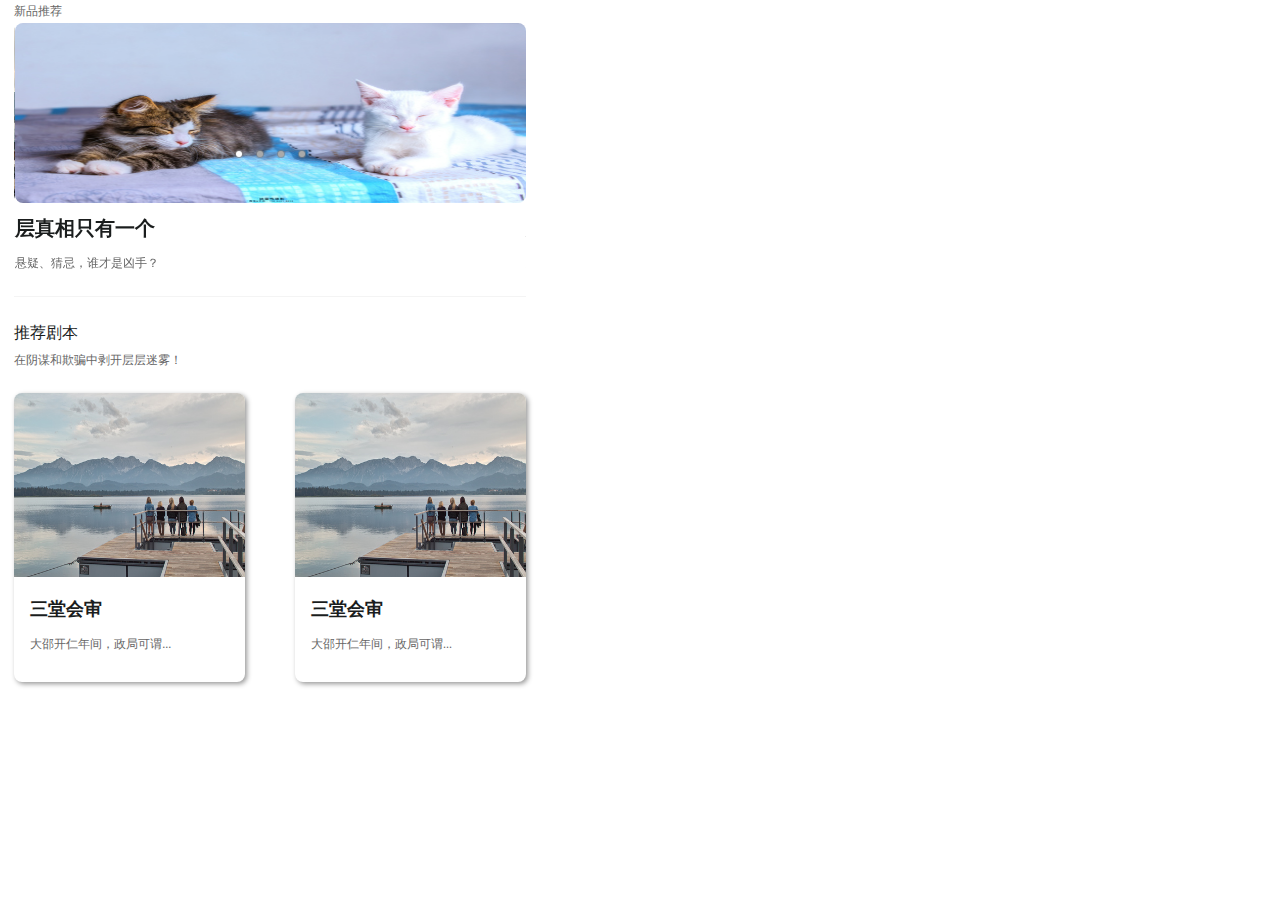
<file: index.html>
<!DOCTYPE html>
<html lang="en">

<head>
    <!-- Required meta tags -->
    <meta charset="utf-8">
    <meta name="viewport" content="width=device-width, initial-scale=1, maximum-scale=1, user-scalable=no">
    <link rel="stylesheet" href="/css/mui.min.css">
    <link rel="stylesheet" href="/css/all.css">
    <title>唐小主和她有趣的朋友们</title>
</head>

<style>
    body {
        background: rgba(255, 255, 255, 1);
    }

    .index_main {
        width: 10rem;
        padding: 0px .266667rem;

    }

    .index_top {
        border-bottom: 1px solid rgba(244, 244, 244, 1);
    }

    .index_top span {
        width: 93px;
        height: 23px;
        font-size: 12px;
        font-family: PingFang-SC-Medium;
        font-weight: 500;
        color: rgba(102, 102, 102, 1);
        line-height: 23px;
    }

    .index_top .mui-slider {}

    .mui-slider-item img {
        height: 180px;
        border-radius: 8px;
    }

    .mui-slider-indicator {
        bottom: 2.433333rem;
    }

    .span-title {
        height: 50px;
        line-height: 50px;
        font-size: 20px;
        font-family: PingFang-SC-Bold;
        font-weight: bold;
        color: rgba(26, 29, 29, 1);
    }

    .span-cent {
        font-size: 12px;
        font-family: PingFang-SC-Medium;
        font-weight: 500;
        color: rgba(102, 102, 102, 1);
        padding-bottom: .426667rem;
    }

    .index_list {
        margin-top: .386667rem;
    }

    .list_top {
        /* margin: 0px .426667rem; */
    }

    .list_top_title {
        height: 30px;
        font-size: 16px;
        font-family: PingFang-SC-Medium;
        font-weight: 500;
        color: rgba(26, 29, 29, 1);
        line-height: 30px;
        margin-bottom: 0px;
    }

    .list_top_cent {
        height: 24px;
        font-size: 12px;
        font-family: PingFang-SC-Medium;
        font-weight: 500;
        color: rgba(102, 102, 102, 1);
        line-height: 24px;
        margin-bottom: 0px;
    }


    ul {
        width: 9.466667rem;
        padding: 0px;
        margin-top: .386667rem;
        /* padding: .533333rem .426667rem 0px .426667rem; */
        /* display: flex; */
    }

    .list_ul_li {
        width: 4.266667rem;
        height: 5.36rem;
        background: rgba(255, 255, 255, 1);
        border-radius: 8px;
        -moz-box-shadow: 2px 2px 5px #999999;
        -webkit-box-shadow: 2px 2px 5px #999999;
        box-shadow: 2px 2px 5px #999999;
    }

    .type1 {
        float: left;
    }

    .type2 {
        float: right;
    }

    .list_ul_li img {
        width: 100%;
        height: 3.413333rem;
        border-radius: 8px 8px 0px 0px;
    }

    .list_ul_li p {
        padding: 0px .293333rem;
    }


    .li_title {
        margin-top: .4rem;
        margin-bottom: 0px;
        font-size: 18px;
        font-family: PingFang-SC-Bold;
        font-weight: bold;
        color: rgba(26, 29, 29, 1);
    }

    .li_cent {
        margin-top: .266667rem;
        height: .64rem;
        margin-bottom: 0px;
        font-size: 12px;
        font-family: PingFang-SC-Medium;
        color: rgba(102, 102, 102, 1);
        overflow: hidden;
        white-space: nowrap;
        text-overflow: ellipsis;
    }
</style>

<body>
    <div class="index_main">
        <div class="index_top">
            <span>新品推荐</span>
            <div id="slider" class="mui-slider">
                <div class="mui-slider-group mui-slider-loop">
                    <!-- 额外增加的一个节点(循环轮播：第一个节点是最后一张轮播) -->
                    <div class="mui-slider-item mui-slider-item-duplicate">
                        <a href="#">
                            <img src="../images/yuantiao.jpg">
                            <p class="span-title">层真相只有一个</p>
                            <p class="span-cent">悬疑、猜忌，谁才是凶手？</p>
                        </a>
                    </div>
                    <!-- 第一张 -->
                    <div class="mui-slider-item">
                        <a href="#">
                            <img src="../images/shuijiao.jpg">
                            <p class="span-title">层真相只有一个</p>
                            <p class="span-cent">悬疑、猜忌，谁才是凶手？</p>
                        </a>
                    </div>
                    <!-- 第二张 -->
                    <div class="mui-slider-item">
                        <a href="#">
                            <img src="../images/muwu.jpg">
                            <p class="span-title">层真相只有一个</p>
                            <p class="span-cent">悬疑、猜忌，谁才是凶手？</p>
                        </a>
                    </div>
                    <!-- 第三张 -->
                    <div class="mui-slider-item">
                        <a href="#">
                            <img src="../images/cbd.jpg">
                            <p class="span-title">层真相只有一个</p>
                            <p class="span-cent">悬疑、猜忌，谁才是凶手？</p>
                        </a>
                    </div>
                    <!-- 第四张 -->
                    <div class="mui-slider-item">
                        <a href="#">
                            <img src="../images/yuantiao.jpg">
                            <p class="span-title">层真相只有一个</p>
                            <p class="span-cent">悬疑、猜忌，谁才是凶手？</p>
                        </a>
                    </div>
                    <!-- 额外增加的一个节点(循环轮播：最后一个节点是第一张轮播) -->
                    <div class="mui-slider-item mui-slider-item-duplicate">
                        <a href="#">
                            <img src="../images/shuijiao.jpg">
                            <p class="span-title">层真相只有一个</p>
                            <p class="span-cent">悬疑、猜忌，谁才是凶手？</p>
                        </a>
                    </div>
                </div>
                <div class="mui-slider-indicator">
                    <div class="mui-indicator mui-active"></div>
                    <div class="mui-indicator"></div>
                    <div class="mui-indicator"></div>
                    <div class="mui-indicator"></div>
                </div>
            </div>
        </div>

        <div class="index_list">
            <div class="list_top">
                <p class="list_top_title">推荐剧本</p>
                <p class="list_top_cent">在阴谋和欺骗中剥开层层迷雾！</p>
            </div>
            <ul>
                <li class="list_ul_li type1">
                    <img src="../images/yuantiao.jpg">
                    <p class="li_title">三堂会审</p>
                    <p class="li_cent">大邵开仁年间，政局可谓...</p>
                </li>
                <li class="list_ul_li type2">
                    <img src="../images/yuantiao.jpg">
                    <p class="li_title">三堂会审</p>
                    <p class="li_cent">大邵开仁年间，政局可谓...</p>
                </li>
            </ul>
        </div>
    </div>
</body>

<script src="/js/mui.min.js"></script>
<script src="/js/lib-flexible.js"></script>

<script type="text/javascript" charset="utf-8">
    mui.init({
        swipeBack: true //启用右滑关闭功能
    });
    var slider = mui("#slider");
    slider.slider({
        interval: 0
    });
</script>


</html>
</file>
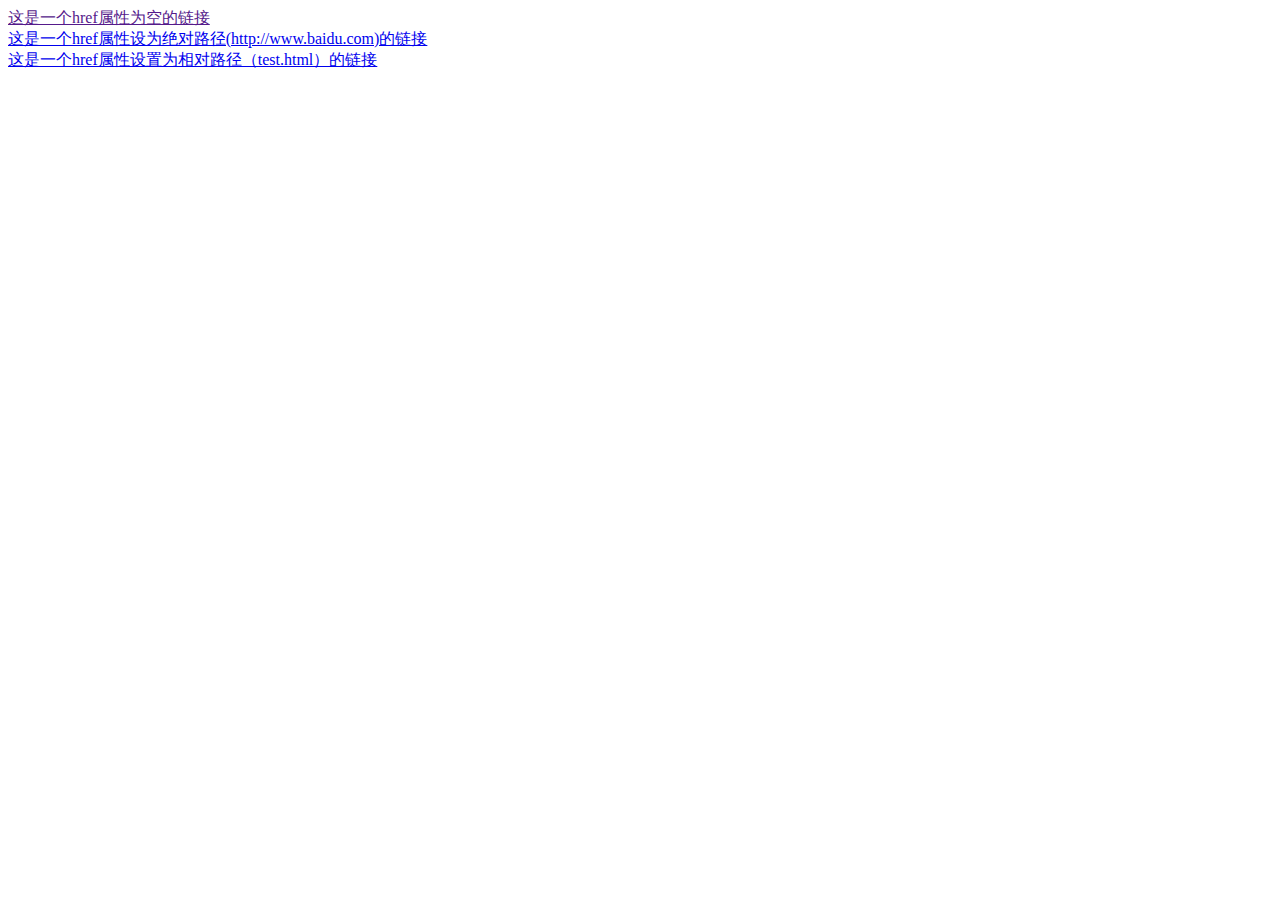
<file: authenticationinfo.html>
<!DOCTYPE html>
<html lang="en">

<head>
    <meta charset="UTF-8">
    <title>认证资料</title>
</head>

<body>
    <a href="">这是一个href属性为空的链接</a>
    <br>
    <a href="http://www.baidu.com">这是一个href属性设为绝对路径(http://www.baidu.com)的链接</a>
    <br>
    <a href="test.html">这是一个href属性设置为相对路径（test.html）的链接</a>
</body>

</html>
</file>
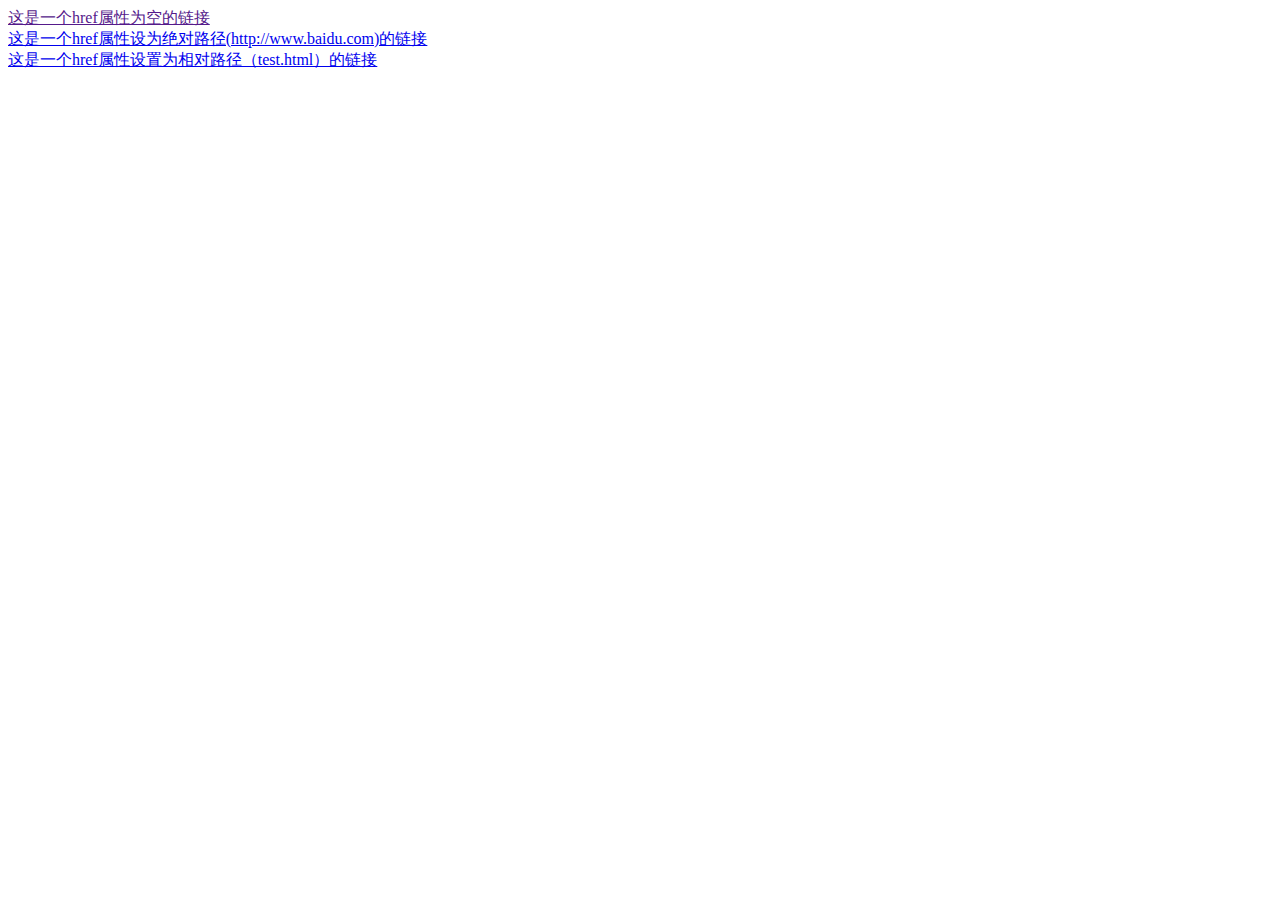
<file: contact.html>
<!DOCTYPE html>
<html lang="en">

<head>
    <meta charset="UTF-8">
    <title>联系方式</title>
</head>

<body>
    <a href="">这是一个href属性为空的链接</a>
    <br>
    <a href="http://www.baidu.com">这是一个href属性设为绝对路径(http://www.baidu.com)的链接</a>
    <br>
    <a href="test.html">这是一个href属性设置为相对路径（test.html）的链接</a>
</body>

</html>
</file>
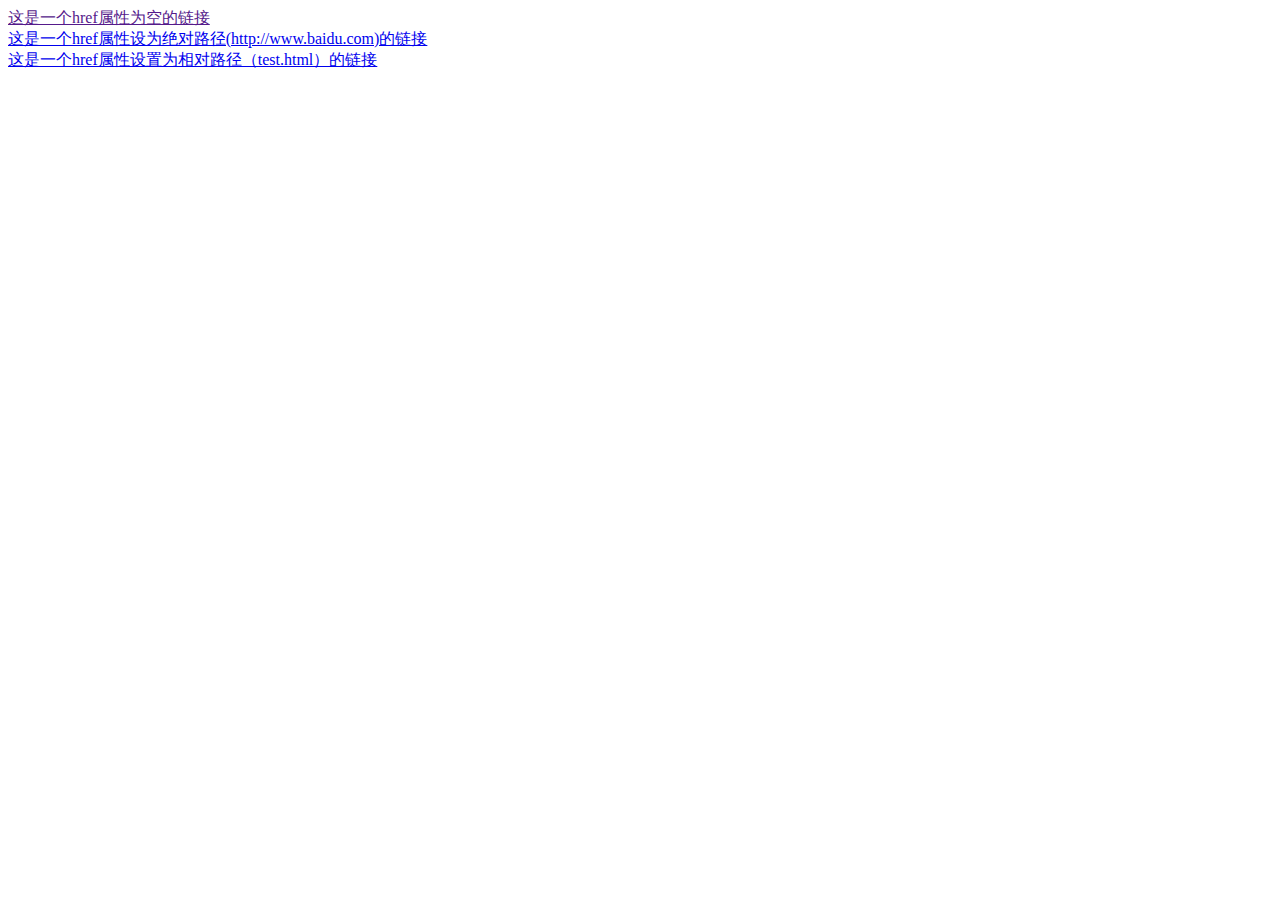
<file: mybalance.html>
<!DOCTYPE html>
<html lang="en">

<head>
    <meta charset="UTF-8">
    <title>我的余额</title>
</head>

<body>
    <a href="">这是一个href属性为空的链接</a>
    <br>
    <a href="http://www.baidu.com">这是一个href属性设为绝对路径(http://www.baidu.com)的链接</a>
    <br>
    <a href="test.html">这是一个href属性设置为相对路径（test.html）的链接</a>
</body>

</html>
</file>
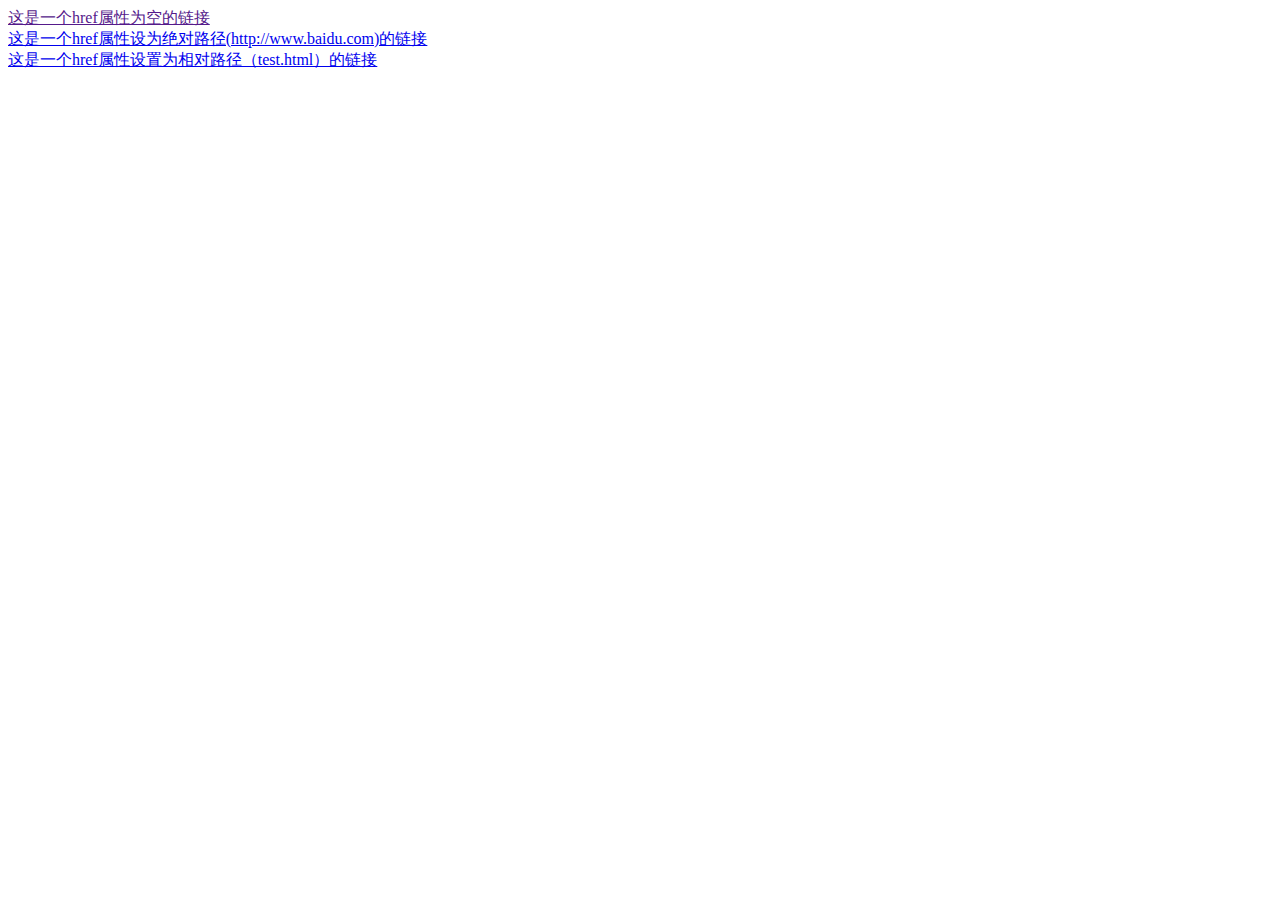
<file: offeredlist.html>
<!DOCTYPE html>
<html lang="en">

<head>
    <meta charset="UTF-8">
    <title>参团记录</title>
</head>

<body>
    <a href="">这是一个href属性为空的链接</a>
    <br>
    <a href="http://www.baidu.com">这是一个href属性设为绝对路径(http://www.baidu.com)的链接</a>
    <br>
    <a href="test.html">这是一个href属性设置为相对路径（test.html）的链接</a>
</body>

</html>
</file>
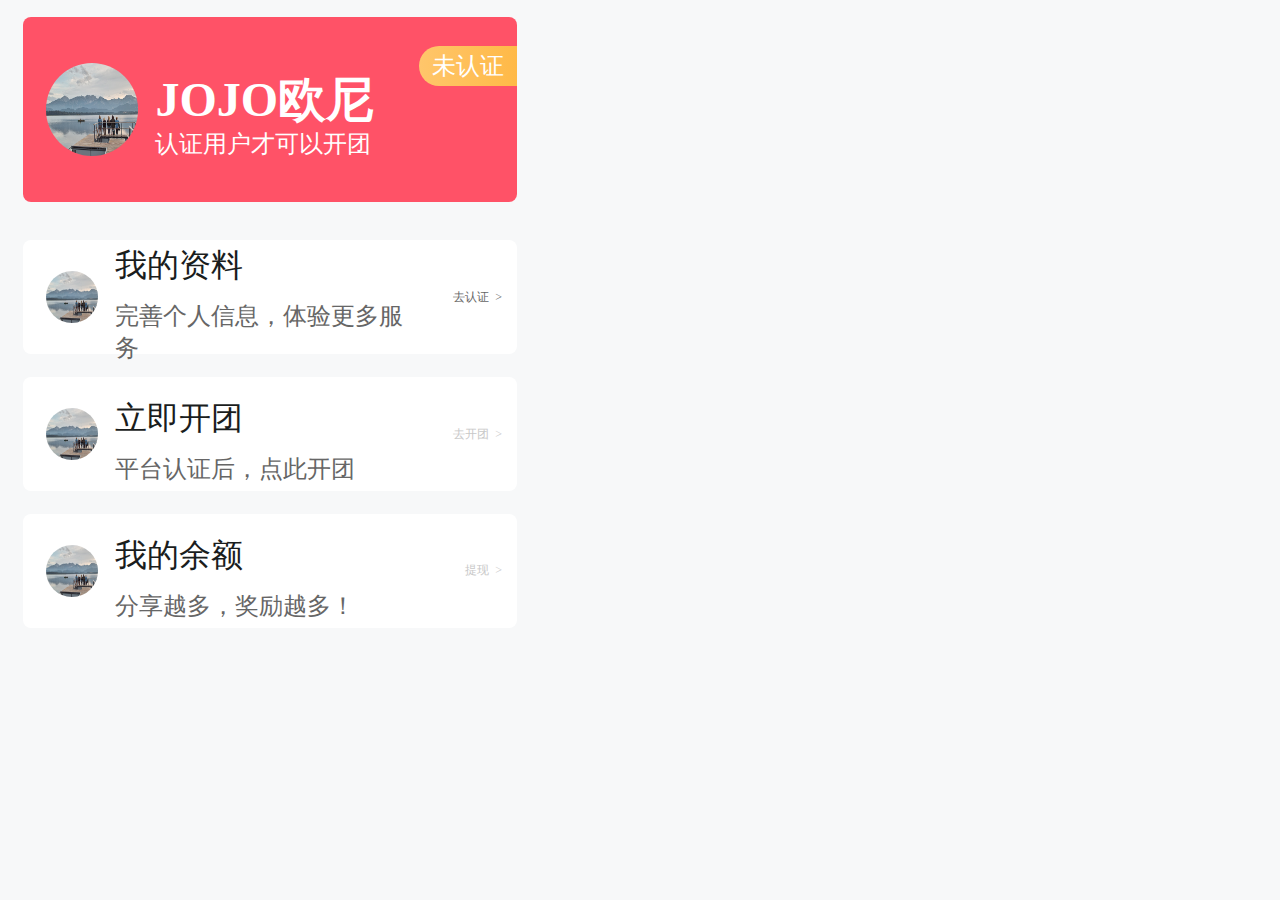
<file: opengroup.html>
<!DOCTYPE html>
<html lang="en">

<head>
    <meta charset="UTF-8">
    <title>我的开团</title>
    <link type="text/css" rel="stylesheet" href="/css/defaultstyles.css">
</head>

<style>
    body {
        margin: 0 auto;
        background: rgba(247, 248, 249, 1);
    }

    .opengroug_main_div {
        margin: .32rem .426667rem 0rem .426667rem;
        width: 9.146667rem;
    }

    .opengroug_top {
        background: rgba(255, 82, 103, 1);
        border-radius: 8px;
        height: 3.413333rem;
        width: 9.146667rem;
        display: flex;
        flex-direction: row;
    }

    .top_left {
        display: flex;
        -webkit-box-pack: center;
        -webkit-justify-content: center;
        -ms-flex-pack: center;
        justify-content: center;
        -webkit-box-align: center;
        -webkit-align-items: center;
        -ms-flex-align: center;
        align-items: center;
        width: 1.706667rem;
        height: 3.413333rem;
        padding-left: .426667rem;
    }

    .top_left img {

        width: 1.706667rem;
        height: 1.706667rem;
        border-radius: .853333rem;
    }

    .top_cent {
        display: flex;
        justify-content: center;
        flex-direction: column;
        margin-left: .32rem;
        width: 4.88rem;
        height: 3.413333rem;
    }

    .top_right {
        margin-top: .533333rem;
        float: right;
        width: 1.813333rem;
        height: .746667rem;
        background: linear-gradient(0deg, rgba(143, 193, 254, 1) 0%, rgba(122, 175, 251, 1) 100%);
        border-radius: 24px 0px 0px 24px;
        text-align: center;
    }

    .top_right span {
        width: 70px;
        height: 23px;
        line-height: .746667rem;
        font-size: 24px;
        font-family: PingFang-SC-Medium;
        color: rgba(255, 255, 255, 1);
    }

    .opengroug_main_div ul {
        margin-top: .72rem;
    }

    .opengroug_main_div ul li {
        height: 2.106667rem;
        background: rgba(255, 255, 255, 1);
        border-radius: 8px;
    }

    .top_cent_title {
        width: 5.6rem;
        height: 60px;
        font-size: 48px;
        font-family: PingFang-SC-Bold;
        font-weight: bold;
        color: rgba(255, 255, 255, 1);
    }

    .top_cent_cent {
        width: 5.6rem;
        height: 23px;
        font-size: 24px;
        font-family: PingFang-SC-Medium;
        color: rgba(255, 255, 255, 1);
    }

    li {
        display: flex;
        flex-direction: row;
        margin-bottom: .426667rem;
    }

    .li_left {
        display: flex;
        -webkit-box-pack: center;
        -webkit-justify-content: center;
        -ms-flex-pack: center;
        justify-content: center;
        -webkit-box-align: center;
        -webkit-align-items: center;
        -ms-flex-align: center;
        align-items: center;
        width: .96rem;
        height: 2.106667rem;
        padding-left: .426667rem;
    }

    .li_left img {
        width: .96rem;
        height: .96rem;
        border-radius: .48rem;
    }

    .li_cent {
        display: flex;
        justify-content: center;
        flex-direction: column;
        margin-left: .32rem;
        width: 5.38rem;
        height: 2.106667rem;
    }

    .li_cent_title {
        font-size: 32px;
        font-family: PingFang-SC-Medium;
        color: rgba(26, 29, 29, 1);
        line-height: 70px;
    }

    .li_cent_cent {
        font-size: 24px;
        font-family: PingFang-SC-Medium;
        color: rgba(102, 102, 102, 1);
    }

    .li_right {
        display: flex;
        text-align: right;
        justify-content: center;
        flex-direction: column;
        margin-left: .32rem;
        width: 1.466667rem;
        height: 2.106667rem;
    }

    .color1{
        background:linear-gradient(-90deg,rgba(255,185,71,1) 0%,rgba(255,198,107,1) 100%);
    }

    .color2 {
        color: rgba(102, 102, 102, 1);
    }

    .color3 {
        color: rgba(200, 200, 200, 1);
    }
</style>

<body>
    <div class="opengroug_main_div">
        <div class="opengroug_top">
            <div class="top_left">
                <img src="../images/yuantiao.jpg">
            </div>
            <div class="top_cent">
                <p class="top_cent_title">JOJO欧尼</p>
                <p class="top_cent_cent">认证用户才可以开团</p>
            </div>
            <div class="top_right color1">
                <span>未认证</span>
            </div>
        </div>
        <ul>
            <li class="mui-navigate-right">
                <div class="li_left">
                    <img src="../images/yuantiao.jpg">
                </div>
                <div class="li_cent">
                    <p class="li_cent_title">我的资料</p>
                    <p class="li_cent_cent">完善个人信息，体验更多服务</p>
                </div>
                <div class="li_right color2">
                    去认证&nbsp;&nbsp;>
                </div>
            </li>
            <li class="mui-navigate-right">
                <div class="li_left">
                    <img src="../images/yuantiao.jpg">
                </div>
                <div class="li_cent">
                    <p class="li_cent_title">立即开团</p>
                    <p class="li_cent_cent">平台认证后，点此开团</p>
                </div>
                <div class="li_right color3">
                    去开团&nbsp;&nbsp;>
                </div>
            </li>
            <li class="mui-navigate-right">
                <div class="li_left">
                    <img src="../images/yuantiao.jpg">
                </div>
                <div class="li_cent">
                    <p class="li_cent_title">我的余额</p>
                    <p class="li_cent_cent">分享越多，奖励越多！</p>
                </div>
                <div class="li_right color3">
                    提现&nbsp;&nbsp;>
                </div>
            </li>
        </ul>
    </div>
</body>
<script src="/js/lib-flexible.js"></script>

</html>
</file>
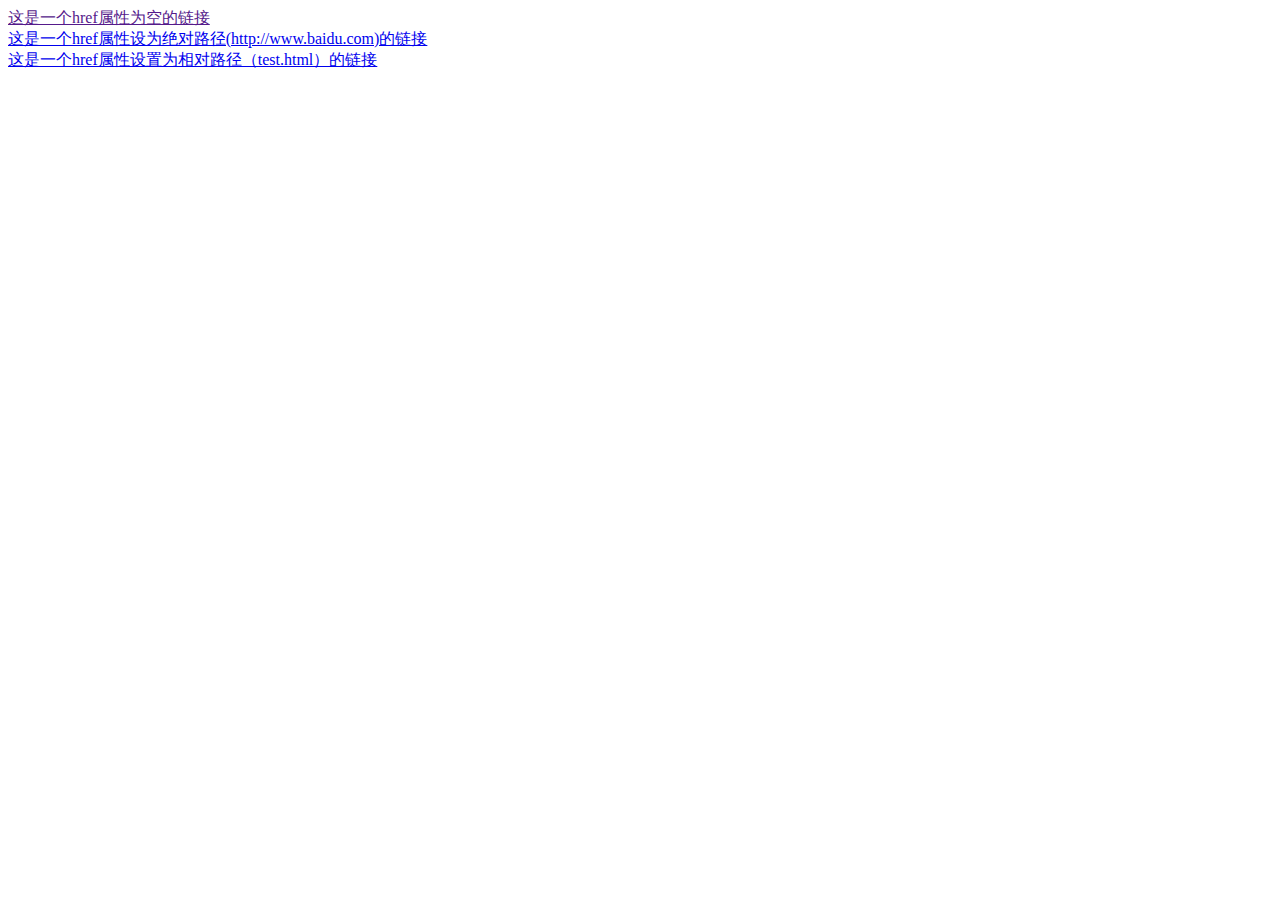
<file: opengroupinfo.html>
<!DOCTYPE html>
<html lang="en">

<head>
    <meta charset="UTF-8">
    <title>我的开团</title>
</head>

<body>
    <a href="">这是一个href属性为空的链接</a>
    <br>
    <a href="http://www.baidu.com">这是一个href属性设为绝对路径(http://www.baidu.com)的链接</a>
    <br>
    <a href="test.html">这是一个href属性设置为相对路径（test.html）的链接</a>
</body>

</html>
</file>
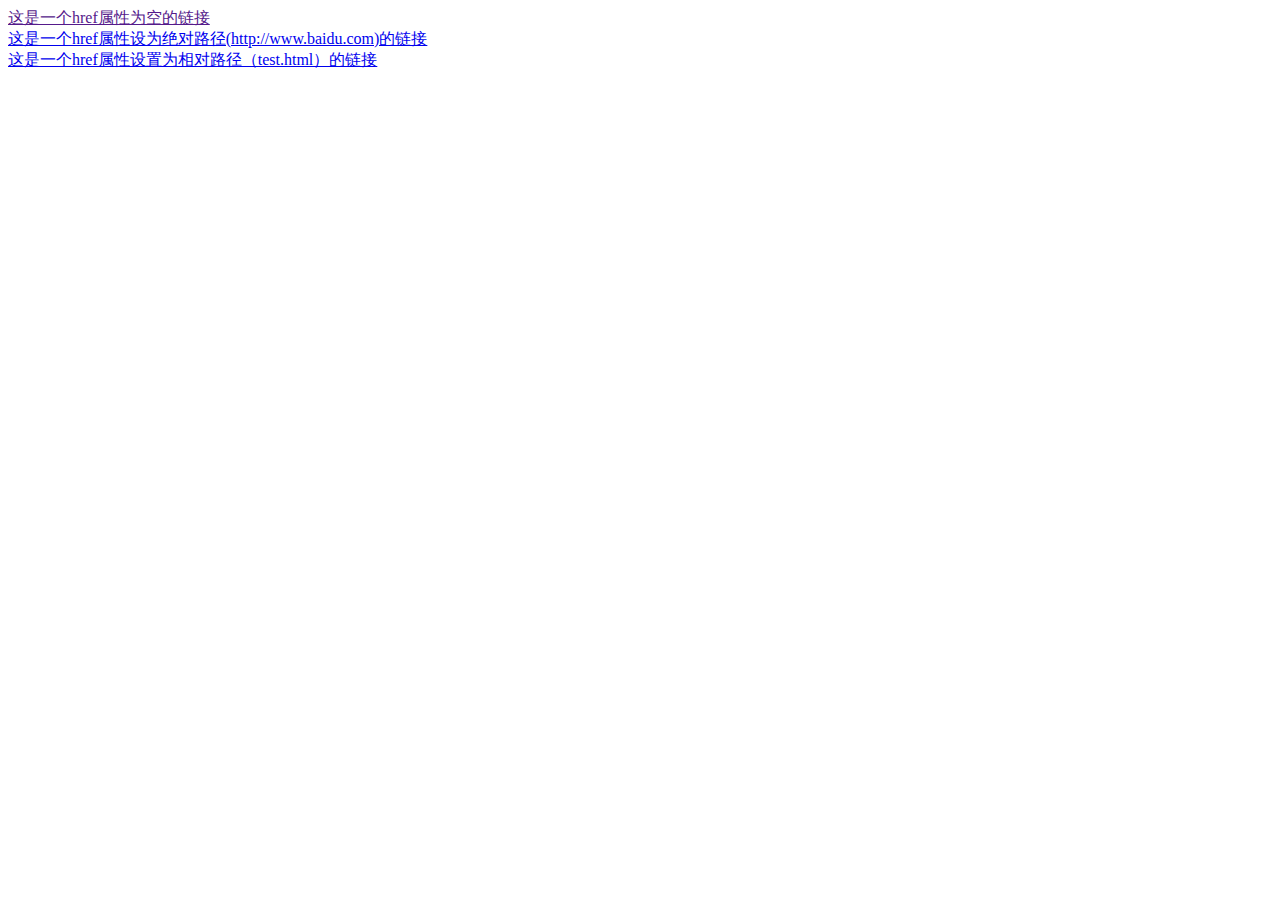
<file: setamount.html>
<!DOCTYPE html>
<html lang="en">

<head>
    <meta charset="UTF-8">
    <title>设置金额</title>
</head>

<body>
    <a href="">这是一个href属性为空的链接</a>
    <br>
    <a href="http://www.baidu.com">这是一个href属性设为绝对路径(http://www.baidu.com)的链接</a>
    <br>
    <a href="test.html">这是一个href属性设置为相对路径（test.html）的链接</a>
</body>

</html>
</file>
<file: css/all.css>
@charset "utf-8";

* {
	margin: 0;
}
body {
	font-size: 12px;
	color: #666;
}
a {
	color: #666;
	text-decoration: none;
}
ul, ol, li {
	list-style: none;
}
b, strong {
	font-weight: normal;
}
i, em {
	font-style: normal;
	display: inline-block;
}
img {
	vertical-align: top;
}

/*重直对齐居上*/
i {
	margin-right: 5px;
}
.table {
	width: 400px;
	border-collapse: collapse;
}
th, td {
	padding: 0;
	border: 1px solid red;
}
.clearfix:after {
	clear: both;
	display: block;
	content: '';
}
.clearfix {
	zoom: 1;
}
body {
	font-family: "微软雅黑";
}
header {
	width: 100%;
}
.header-center {
	width: 1060px;
	height: 80px;
	margin: 0 auto;
	color: #fff;
}
.header-center>* {
	float: left;
}
.header-center .logo {
	margin-top: 23px;
	width: 320px;
}
.header-center nav {
	margin-left: 54px;
	width: 464px;
	position: relative;
}
.nav-btn {
	float: left;
	margin-right: 35px;
	font-size: 16px;
	color: #636363;
	height: 100px;
	line-height: 75px;
	padding-bottom: 5px;
	border-top: 3px solid #fff;
}
.nav-btn.bor-bottom {
	border-top: 3px solid #0074d3;
}
.first:hover {
	border-top: 3px solid #0074d3;
}
.header-center .btn-box1, .header-center .btn-box2, .header-center .btn-box3 {
	float: left;
}
.header-center nav .service, .header-center nav .products, .header-center nav .company {
	width: 138px;
	height: 0;
	position: absolute;
	overflow: hidden;
	top: 72px;
	left: 138px;
	-webkit-transition: 0.4s all ease;
	-moz-transition: 0.4s all ease;
	-ms-transition: 0.4s all ease;
	-o-transition: 0.4s all ease;
	transition: 0.4s all ease;
	box-shadow: 0 0 10px rgba(0, 0, 0, 0.43);
	z-index: 2;
	border-radius: 3px;
}
.header-center nav .service a, .header-center nav .products a, .header-center nav .company a {
	height: 36px;
	width: 140px;
	font-size: 14px;
	display: block;
	line-height: 36px;
	text-align: center;
	color: #000;
	background-color: #fff;
	-webkit-transition: 0.4s all ease;
	-moz-transition: 0.4s all ease;
	-ms-transition: 0.4s all ease;
	-o-transition: 0.4s all ease;
	transition: 0.4s all ease;
	border-bottom: 1px solid #c5c1c4;
}
.header-center nav .products {
	left: 30px;
}
.header-center nav .service {
	left: 230px;
}
.header-center nav .company {
	left: 324px;
}
.header-center nav .service a:hover {
	color: #208CFD;
}
.header-center nav .company a:hover {
	color: #208CFD;
}
.header-center nav .products a:hover {
	color: #208CFD;
}
.header-center .telephone-number {
	font-size: 20px;
	background: url("../Home/images/phone.png") no-repeat left center;
	padding-left: 32px;
	margin-top: 27px;
	color: #636363;
	float: right;
}
.wrap {
	width: 100%;
}
.head {
	background: #0074d3;
	height: 100px;
	overflow: hidden;
}
.body {
	width: 100%;
	margin: 0 auto;
}
.center {
	width: 300px;
	height: 24px;
	margin: 0 auto;
	margin: 45px auto 67px;
}
.center span {
	display: block;
	width: 70px;
	height: 1px;
	border-top: 1px solid #1189ff;
	float: left;
	margin-top: 14px;
}
.center span.fl {
	display: block;
	width: 70px;
	height: 1px;
	border-top: 1px solid #1189ff;
	float: right;
}
.center h3 {
	width: 160px;
	font-size: 20px;
	text-align: center;
	float: left;
}

/*center_1*/
.background {
	width: 100%;
	height: 750px;
	background: #f6f6f6;
	overflow: hidden;
}
.center_1 {
	width: 340px;
	height: 24px;
	margin: 0 auto;
	margin: 55px auto 67px;
}
.center_1 span {
	display: block;
	width: 70px;
	height: 1px;
	border-top: 1px solid #1189ff;
	float: left;
	margin-top: 14px;
}
.center_1 span.fl {
	display: block;
	width: 70px;
	height: 1px;
	border-top: 1px solid #1189ff;
	float: right;
}
.center_1 h3 {
	width: 200px;
	font-size: 20px;
	text-align: center;
	float: left;
}
.swipeblock {
	height: 540px;
}
.group2 {
	width: 930px;
	height: 180px;
	overflow: hidden;
	margin: 0 auto;
}
.parent {
	margin: 4px 4px 0 0;
	float: left;
	overflow: hidden;
	position: relative;
	width: 228px;
	height: 175px;
}
.child {
	position: absolute;
	top: 175px;
	left: 0;
	width: 100%;
	height: 100%;
	opacity: 0.89;
	filter: alpha(opacity=89);
	background: url("../Home/images/group3/icon.png") no-repeat  center #208cfd;
}
.tab {
	width: 100%;
	position: relative;
}

/*.tab_img{
	width:100%;
}*/
.tab_img li {
	width: 100%;
	float: left;
	transition: 1s;
	position: absolute;
	top: 0;
	left: 0;
	opacity: 1;
}
.tab_img li a {
	display: block;
}
.tab_img li img {
	width: 100%;
}
.tab ol {
	width: 70px;
	height: 10px;
	position: absolute;
	left: 50%;
	margin-left: -35px;
	bottom: 30px;
	z-index: 2;
}
.tab ol li {
	float: left;
	width: 10px;
	height: 10px;
	border: 1px solid #fff;
	border-radius: 50%;
	margin-left: 10px;
}
.tab ol li.on {
	border: 1px solid #4bcaff;
	background: #4bcaff;
}
.left {
	position: absolute;
	display: block;
	width: 50px;
	height: 50px;
	background: url("../Home/images/nav2.png") no-repeat;
	background-size: contain;
	top: 50%;
	margin-top: -15px;
	left: 13%;
	z-index: 2;
}
.tab span.on {
	position: absolute;
	display: block;
	width: 50px;
	height: 50px;
	background: url("../Home/images/nav1-2.png") no-repeat;
	background-size: contain;
	top: 50%;
	margin-top: -15px;
	left: 13%;
}
.right {
	position: absolute;
	display: block;
	width: 50px;
	height: 50px;
	background: url("../Home/images/nav2-2.png") no-repeat;
	background-size: contain;
	top: 50%;
	margin-top: -15px;
	right: 13%;
	z-index: 2;
}
.tab span.on_1 {
	position: absolute;
	display: block;
	width: 50px;
	height: 50px;
	background: url("../Home/images/nav1.png") no-repeat;
	background-size: contain;
	top: 50%;
	margin-top: -15px;
	right: 13%;
}
.body .paragraph {
	width: 663px;
	font-size: 16px;
	line-height: 30px;
	margin: 0 auto;
	padding-top: 57px;
}
.body .famous-people {
	width: 644px;
	text-align: right;
	margin: 0 auto;
	margin-bottom: 52px;
	font-size: 16px;
}
.body .partner {
	width: 625px;
	margin: 0 auto;
	margin-bottom: 44px;
}
.body .partner a, .body .partner span {
	float: left;
	font-size: 14px;
	color: #6babff;
}
.body .partner i {
	float: left;
	width: 2px;
	height: 16px;
	background: url("../Home/images/line-bg.png");
	margin: 0 9px;
}
footer {
	background: #3b3b3b;
	font-size: 12px;
}
.footer-center {
	width: 750px;
	margin: 0 auto;
	color: #fff;
}
.footer-name {
	padding-top: 20px;
	height: 28px;
	width: 100%;
	background: url("../Home/images/word-logo.png") no-repeat center 20px;
}
.phone-number {
	height: 22px;
	line-height: 22px;
	margin: 14px 0 12px 226px;
	background: url("../Home/images/footer-phone.png") no-repeat left center;
	padding-left: 42px;
	font-size: 15px;
}
.phone-number>* {
	float: left;
}
.phone-number .number2 {
	margin-left: 20px;
}
.footer-nav {
	height: 16px;
	text-align: center;
}
.footer-nav .a1 {
	color: #fff;
}
.tongji {
	display: none;
}
.line {
	margin: 0 9px;
	width: 2px;
	height: 15px;
	background: #fff;
	margin-top: 3px;
}
.company-name {
	margin: 15px 0;
	width: 750px;
	text-align: center;
}
.company-location {
	margin-bottom: 13px;
	text-align: center;
}
.company-number {
	height: 40px;
	line-height: 40px;
	background: #333;
	color: #fff;
	text-align: center;
}
.body .group {
	width: 850px;
	margin: 0 auto;
}
.body .group a {
	margin: 0 122px 48px 0;
	width: 120px;
	height: 170px;
	float: left;
}
.body .group a i {
	font-size: 12px;
	width: 120px;
	margin: 155px 0 48px 0;
	display: inline-block;
	text-align: center;
}
.body .group .last {
	margin-right: 0;
}
.group .fun1 {
	background: url("../Home/images/group2/function1.png") no-repeat center top;
}
.group .fun2 {
	background: url("../Home/images/group2/function2.png") no-repeat center top;
}
.group .fun3 {
	background: url("../Home/images/group2/function3.png") no-repeat center top;
}
.group .fun4 {
	background: url("../Home/images/group2/function4.png") no-repeat center top;
}
.group .fun5 {
	background: url("../Home/images/group2/function5.png") no-repeat center top;
}
.group .fun6 {
	background: url("../Home/images/group2/function6.png") no-repeat center top;
}
.group .fun7 {
	background: url("../Home/images/group2/function7.png") no-repeat center top;
}
.group .fun8 {
	background: url("../Home/images/group2/function8.png") no-repeat center top;
}
.group .fun1:hover {
	background: url("../Home/images/group1/function1.png") no-repeat center top;
}
.group .fun2:hover {
	background: url("../Home/images/group1/function2.png") no-repeat center top;
}
.group .fun3:hover {
	background: url("../Home/images/group1/function3.png") no-repeat center top;
}
.group .fun4:hover {
	background: url("../Home/images/group1/function4.png") no-repeat center top;
}
.group .fun5:hover {
	background: url("../Home/images/group1/function5.png") no-repeat center top;
}
.group .fun6:hover {
	background: url("../Home/images/group1/function6.png") no-repeat center top;
}
.group .fun7:hover {
	background: url("../Home/images/group1/function7.png") no-repeat center top;
}
.group .fun8:hover {
	background: url("../Home/images/group1/function8.png") no-repeat center top;
}

/*case*/
.kangkang h4 {
	font-size: 35px;
	line-height: 46px;
	text-align: center;
	color: #171717;
}
.kangkang h5 {
	width: 396px;
	font-size: 29px;
	line-height: 40px;
	text-align: right;
	color: #171717;
	margin: 0 auto;
	margin-top: 5px;
}
.kangkang .explain {
	width: 966px;
	margin: 0 auto;
	margin-top: 36px;
}
.kangkang .kk-erweima {
	float: left;
	width: 120px;
	height: 120px;
	background: url("../Home/images/birdnet/erweima.png");
}
.kangkang .explain-right {
	float: left;
	margin-left: 18px;
	width: 827px;
}
.kangkang .explain-right h6 {
	font-size: 18px;
	color: #444;
	margin-bottom: 10px;
}
.kangkang .explain-right p {
	font-size: 12px;
	color: #8a8c8e;
	text-indent: 2em;
	line-height: 21px;
}
.kangkang .content-img {
	margin: 36px 45px 0 45px;
}
.kangkang .kangkang-logo {
	height: 141px;
	background: url("../Home/images/h-comic/logo.png") no-repeat center;
	margin: 29px 0 25px 0;
}

/*service*/

/*.popularize-center{
	width:166px;
	height:16px;
	padding:298px 0 0 90px;
	margin:62px 0 0 80px;
	background:url("../Home/images/serviceSupport-pictures/app-tuiguang.png") no-repeat
}*/
.popularize-right {
	margin-left: 64px;
}

/*.development-center{
	height:16px;
	margin:82px 0 0 72px;
	background:url("../Home/images/serviceSupport-pictures/app-yanfa.png") no-repeat;
}*/
.development-right {
	margin-left: 44px;
}

/*.data-mining-center{
	height:16px;
	padding:297px 0 0 109px;
	margin:66px 0 0 62px;
	background:url("../Home/images/serviceSupport-pictures/shujuwajue.png") no-repeat;
}*/
.data-mining-right {
	margin-left: 66px;
}
.serviceSupport-center {
	display: none;
}
.serviceSupport-right {
	display: none;
}
.serviceSupport-center.active {
	display: block;
}
.serviceSupport-right.active {
	display: block;
}

/*head_list*/
.head_list {
	width: 1060px;
	height: 50px;
	margin: 0 auto;
}
.head_list_1 {
	width: 1060px;
	height: 50px;
	margin: 0 auto;
}
.head_list_1 li {
	float: left;
	width: 400px;
	height: 50px;
	margin-top: -28px;
}
.head_list_1 li.on {
	width: 260px;
	background: #fff;
	height: 50px;
	font-size: 26px;
	line-height: 50px;
	text-align: center;
	color: #0080fe;
}
.head_list_1 li span {
	display: block;
	width: 100%;
	border-bottom: 1px solid #0f92ff;
	margin-top: 26px;
}

/*brand*/
.brand {
	width: 100%;
	margin-left: 30px;
}
.brand h3 {
	font-size: 18px;
	color: #464646;
	margin-top: 30px;
}
.brand h4 {
	font-size: 16px;
	color: #464646;
	margin-top: 30px;
}
.brand a {
	display: block;
	margin-top: 30px;
}
.brand a img {
	width: 100%;
}
.zpf-box {
	foloat: left;
	min-height: 280px;
}
.youkeyun-box {
	foloat: left;
	min-height: 580px;
}
.brand a.youkeyun {
	width: 220px;
	height: 220px;
	border: 1px solid #d4d4d4;
	float: left;
}
.brand a.youkeyun-right {
	width: 220px;
	height: 220px;
	border: 1px solid #d4d4d4;
	float: left;
	margin-left: 30px;
}
.brand a.zpf {
	width: 220px;
	height: 220px;
	border: 1px solid #d4d4d4;
	float: left;
}
.brand a.zpf-right {
	width: 220px;
	height: 220px;
	border: 1px solid #d4d4d4;
	float: left;
	margin-left: 30px;
}
.brand a.zpf_font {
	width: 730px;
	height: 183px;
	border: 1px solid #d4d4d4;
	float: left;
}
.brand a.zpf_logo {
	width: 600px;
	height: 206px;
	border: 1px solid #d4d4d4;
	float: left;
}
.brand a.zpf_icon {
	width: 180px;
	height: 180px;
	border: 1px solid #d4d4d4;
	border-radius: 27px;
	float: left;
}
.brand a.zpf_logo_md {
	width: 500px;
	height: 326px;
}
.brand a.zpf_logo_color {
	width: 500px;
	height: 256px;
}
.brand a.link {
	color: #007bee;
	font-size: 14px;
	margin-bottom: 30px;
}
.brand span {
	margin-top: 30px;
	display: block;
	border-bottom: 1px solid #dedede;
	width: 1000px;
	margin-bottom: 30px;
}
.brand a.youke {
	width: 600px;
	height: 222px;
	border: 1px solid #d4d4d4;
}
.brand a.youke_font {
	width: 600px;
	height: 282px;
	border: 1px solid #d4d4d4;
}
.brand a.youke_md {
	width: 600px;
	height: 317px;
}
.brand a.youke_color {
	width: 600px;
	height: 272px;
}
.brand a.link_1 {
	font-size: 14px;
	margin-bottom: 60px;
	color: #007bee;
}

/*about*/
.serviceSupport .box {
	float: left;
	margin-left: 30px;
}
.company-introduce {
	width: 940px;
	font-size: 12px;
	color: #464646;
}
.company-introduce h4 {
	font-size: 18px;
	line-height: 20px;
	font-weight: bold;
	margin-top: 20px;
}
.company-introduce h5 {
	font-size: 18px;
	line-height: 36px;
	font-weight: bold;
	margin-bottom: 10px;
}
.company-introduce p {
	line-height: 25px;
	font-size: 16px;
	margin-bottom: 20px;
}
.company-introduce img {
	margin: 0 0 30px;
}
.serviceSupport .company-state-right {
	float: left;
	width: 356px;
	font-size: 13px;
	line-height: 30px;
	margin: 69px 0 0 40px;
	color: #464646;
}
.company-state-right h3 {
	font-size: 16px;
	color: #464646;
	height: 20px;
	line-height: 20px;
	width: 400px;
}
.company-state-right h3.on {
	margin-top: 16px;
}
.company-state-right p {
	font-size: 14px;
	color: #464646;
	line-height: 24px;
	width: 420px;
}
.company-state-right p.on {
	margin-top: 10px;
}
.serviceSupport .erweima {
	width: 180px;
	height: 200px;
	background: url("../Home/images/app_qrcode.png");
	background-size: cover;
	float: left;
	margin: 70px 0 0 0px;
}
.box {
	float: left;
}
.dynamic-right {
	width: 840px;
	font-size: 16px;
	line-height: 31px;
	color: #515151;
}
.dynamic-right p {
	color: #464646;
}
.dynamic-right p.on {
	margin-top: 30px;
}

/*公司图片*/
.content_list {
	width: 100%;
	margin-left: 0;
	-webkit-padding-start: 0;
}
.content_list li {
	width: 30%;
	float: left;
	margin-left: 5%;
	margin-top: 10px;
}
.content_list li.on {
	width: 30%;
	float: left;
	margin-left: 0;
	margin-top: 10px;
}
.content_list li img {
	width: 100%;
}

/*动态图片*/
.dynamic-right_img {
	width: 1060px;
	height: 200px;
	margin: 20px 0;
}
.box .serviceSupport-right {
	display: block;
}
.company-left {
	overflow: hidden;
	margin: 30px;
}
.company-left a {
	font-size: 16px;
	color: #464646;
	display: block;
	float: left;
	text-align: center;
	border-bottom: 1px solid #ececec;
	width: 125px;
	height: 38px;
	line-height: 38px;
	border: 1px solid #ccc;
}
.company-left a.active {
	color: #fff;
	border-color: #0080fe;
	background-color: #0080fe;
}
.VRbanner{height:600px;
	background: url("../images/VRbanner.jpg") no-repeat center; }
.VRbanner2{height:400px;
	background: url("../images/VR_banner2.jpg.html") no-repeat center; }
.caseShow{width:800px;
		margin:0 auto;}
.caseShow li{
	color:#666;
	background: #eee;
	font-size:13px;
	line-height:30px;
	float:left;
	width:198px;
	text-align:center;
	border-right:1px solid #fff;
	margin-top:574px;
	cursor:pointer;
}
.caseShow li:hover{
	color:#fff;
	background:#2782fd;
}
.caseShow .clickShow{color:#fff;
background:#2782fd;}
.live_video1,.live_video2,.live_video3,.live_video4{background: #fff;height:340px;margin-top:100px;}
.live_video1 .live_video_img,.live_video2 .live_video_img,.live_video3 .live_video_img,.live_video4 .live_video_img{position:relative;
				width:497px;
				height:300px;
				margin:0 0 0 100px;
				float:left;
				border:1px solid #ddd;
				 top:-60px;
				}
.live_video .live_video1 .live_video_img{background: url("../images/live2.jpg") no-repeat center;}
.live_video .live_video2 .live_video_img{background: url("../images/live1.jpg") no-repeat center; margin:0 100px 0 0;}
.vr_tour .live_video1 .live_video_img{background: url("../images/tour1.jpg") no-repeat center;}
.vr_tour .live_video2 .live_video_img{background: url("../images/tour3.jpg") no-repeat center; margin:0 100px 0 0;}
.vr_tour .live_video3 .live_video_img{background: url("../images/tour2.png") no-repeat center;}
.vr_tour .live_video4 .live_video_img{background: url("../images/tour4.jpg") no-repeat center; margin:0 100px 0 0;}
.vr_shop .live_video1 .live_video_img{background: url("../images/shopping2.jpg") no-repeat center;}
.vr_shop .live_video2 .live_video_img{background: url("../images/shopping3.jpg") no-repeat center; margin:0 100px 0 0;}
.vr_shop .live_video3 .live_video_img{background: url("../images/shopping1.jpg") no-repeat center;}
.vr_build .live_video1 .live_video_img{background: url("../images/interio3.jpg") no-repeat center;}
.vr_build .live_video2 .live_video_img{background: url("../images/build2.jpg") no-repeat center; margin:0 100px 0 0;}
.vr_build .live_video3 .live_video_img{background: url("../images/interio1.jpg") no-repeat center;}
.serve .live_video1 .live_video_img{background: url("../images/sdk_update.jpg.html") no-repeat center;}
.serve .live_video2 .live_video_img{background: url("../images/technology.jpg.html") no-repeat center; margin:0 100px 0 0;}
.serve .live_video3 .live_video_img{background: url("../images/train.jpg") no-repeat center;}
.serve .live_video4 .live_video_img{background: url("../images/code_word_02.jpg") no-repeat center; margin:0 100px 0 0;}
.live_video_text{float:left;}
.live_video_text p{width:400px;
					line-height:24px;
					font-size:12px;
					color:#666;
					margin:10px 100px;}
.vr_tour_table p{text-align:center;
width:800px;
	margin:0 auto;
	line-height:26px;}
.containernew{width:1200px;
			margin:0 auto;}
.caseContentnew{width: 976px;
    margin: 0 auto;
    padding: 16px 0px;}
.vr_tour_table{background: #fff;
	height:400px;
}
.vr_tour_table .vr_tour_table_p{font-size:24px;
				color:#333;
				margin-top:20px;
				margin-bottom:20px;}
.service_img{width:600px;
			background: #fff;
			height:480px;
			float:left;
			background: url("../images/solution.jpg.html") no-repeat center;
		}
.service_r{width:600px;
height:480px;
background: #fff;
float:left;}
.live_video_text li{line-height:24px;
					list-style-type:square;}
.build_indoor{
	border:1px solid #999;
	width:100px !important;
	text-align:center;
	border-radius: 3px;
	cursor:pointer;
};
.build_indoor:hover{background: #2782fd !important;
					color:#fff !important;}
.build_indoor_show{padding:30px 100px;
					margin:10px 0;
					display:none;
					background: #fff;}
@media screen and (max-width:1000px) {
	body {
		width: 123vw;
	}
}
@media screen and (min-width:1000px) {
	body {
		width: 100%;
	}
}
</file>
<file: css/defaultstyles.css>
*{margin:0;padding:0}
li{list-style:none}
img{vertical-align:top;border:none}
</file>
